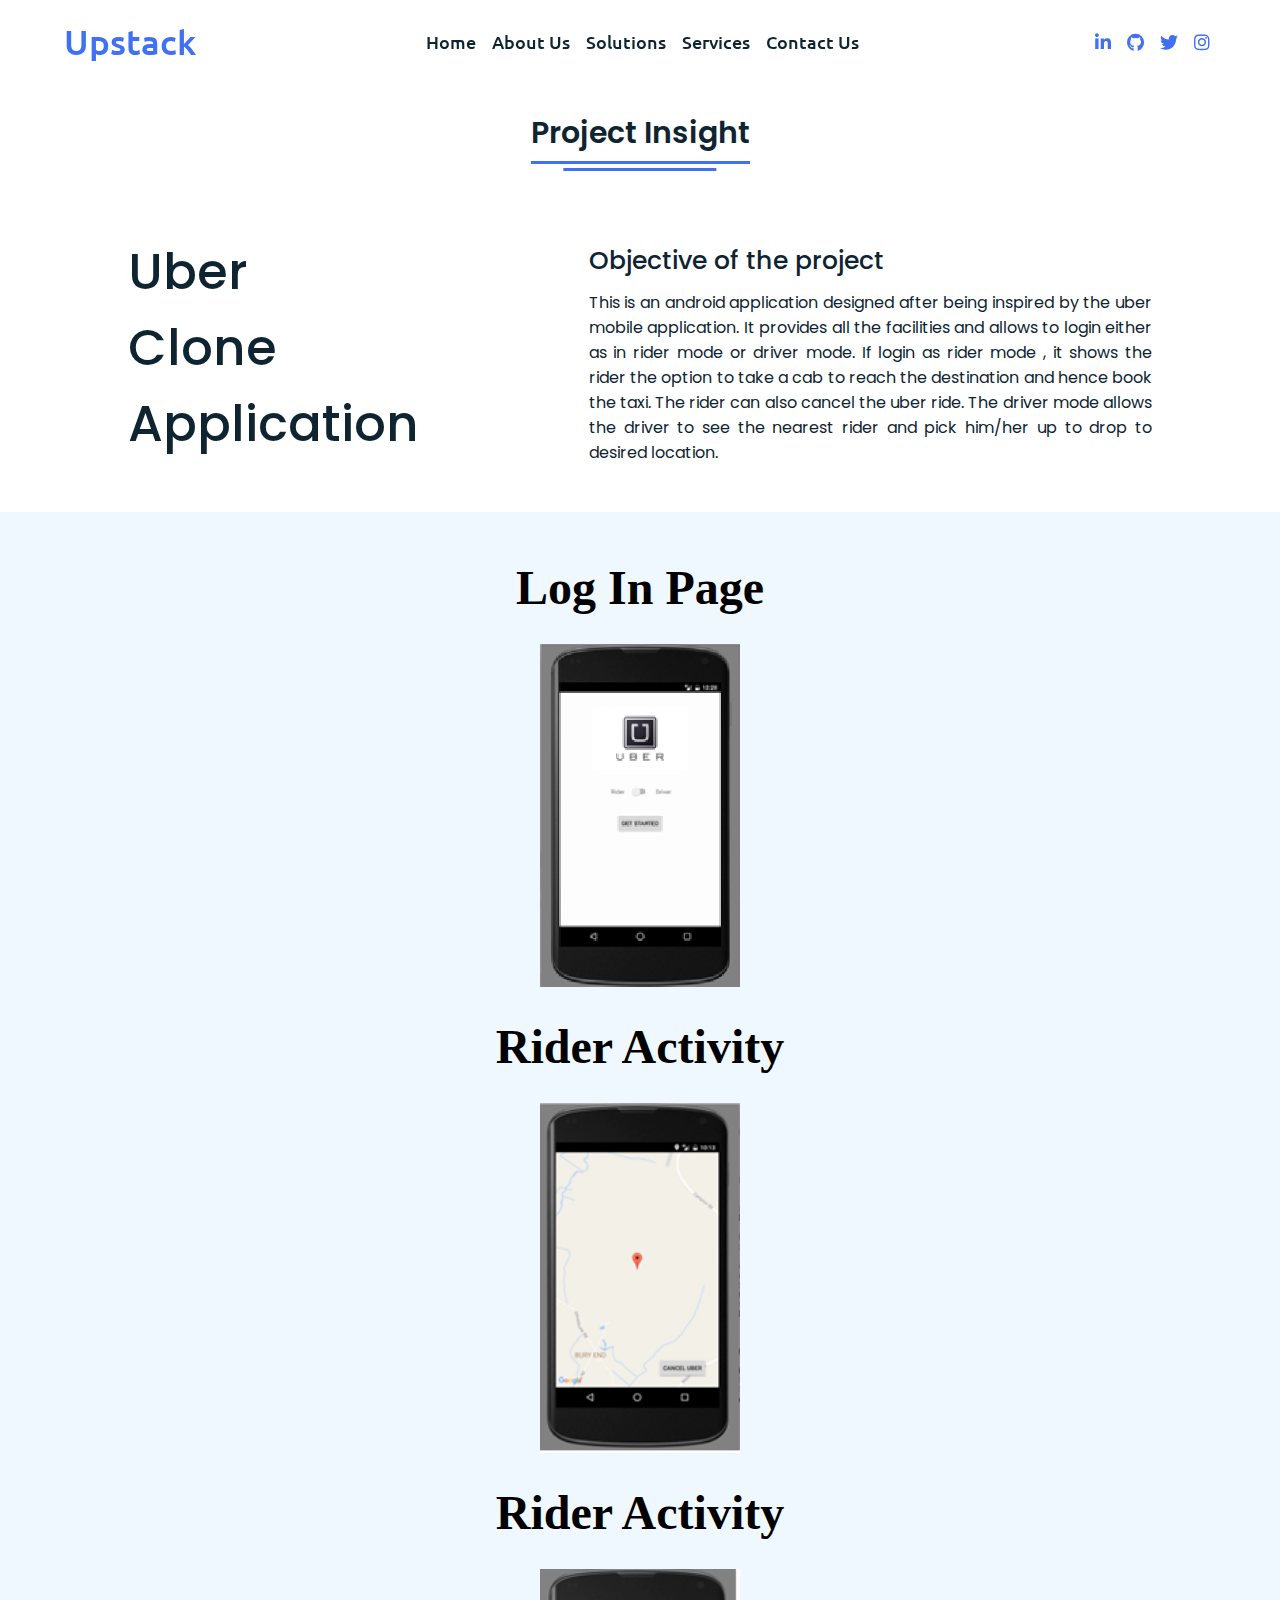
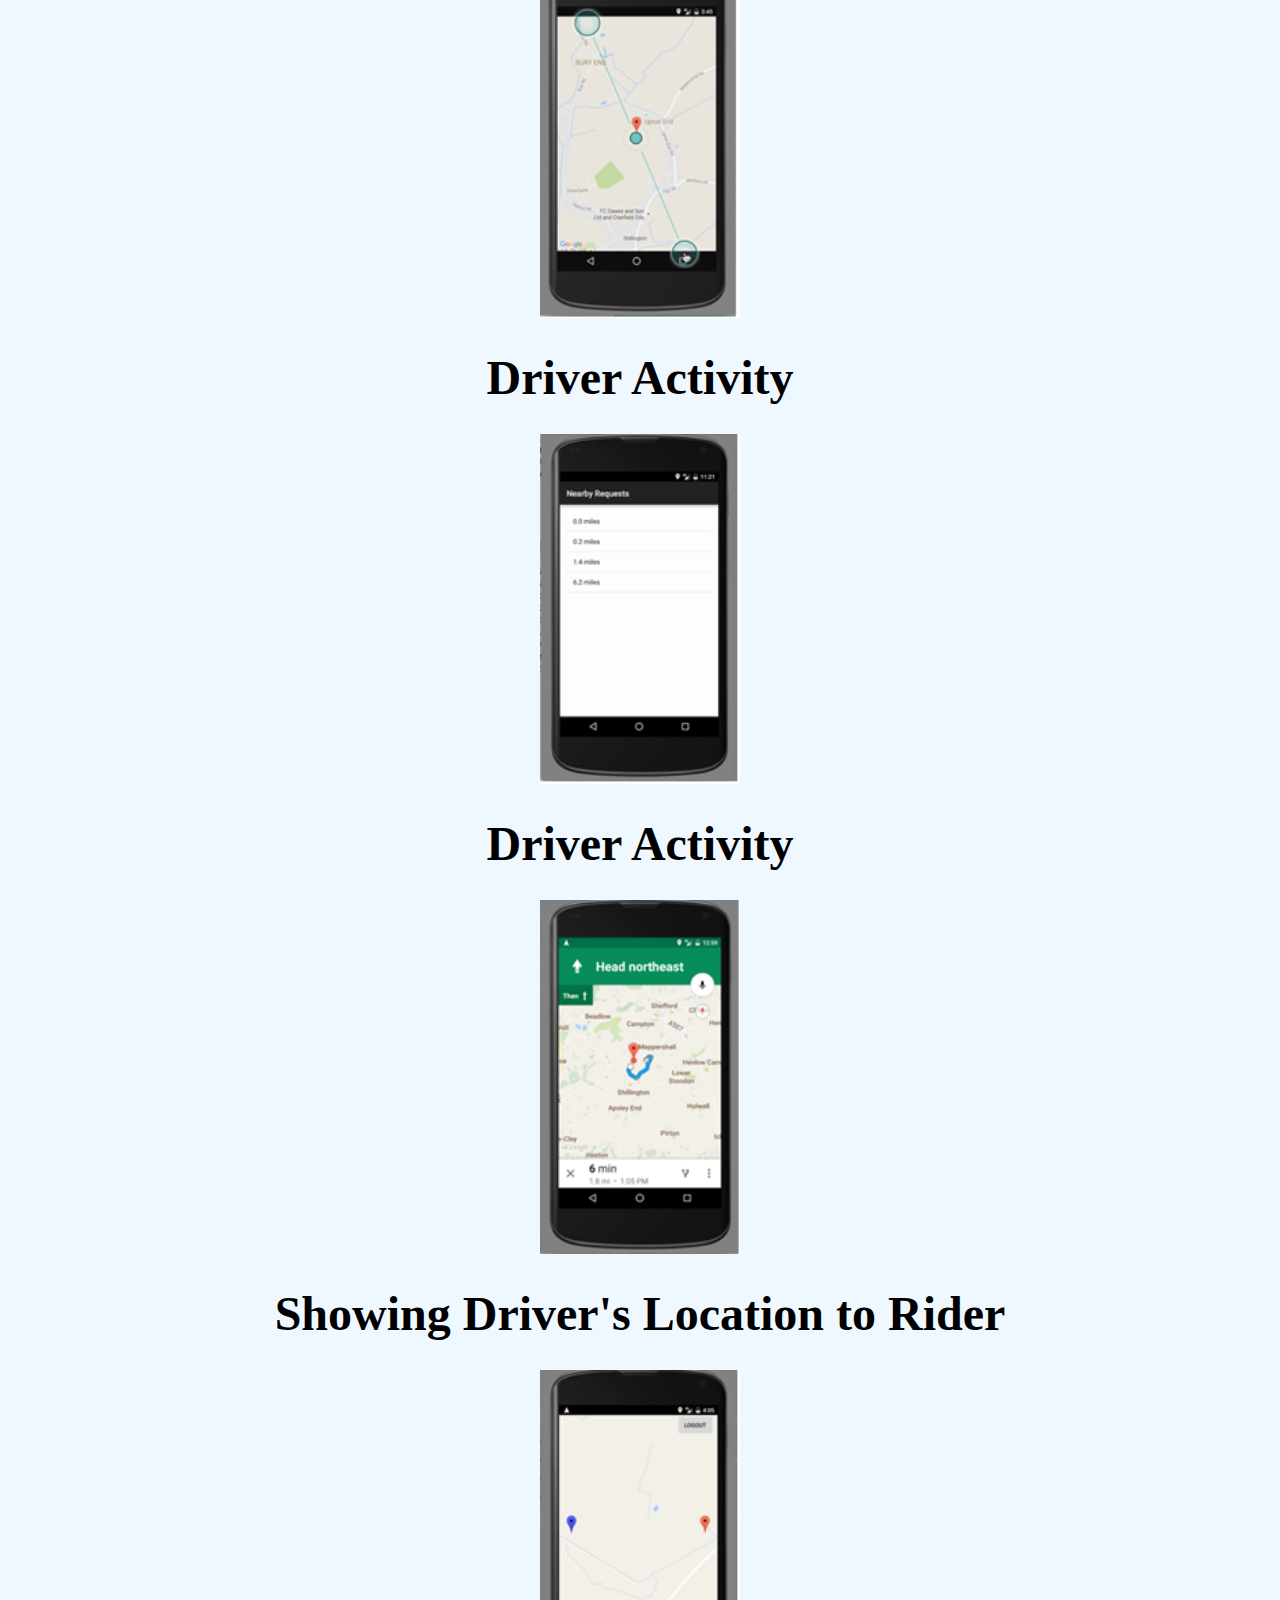
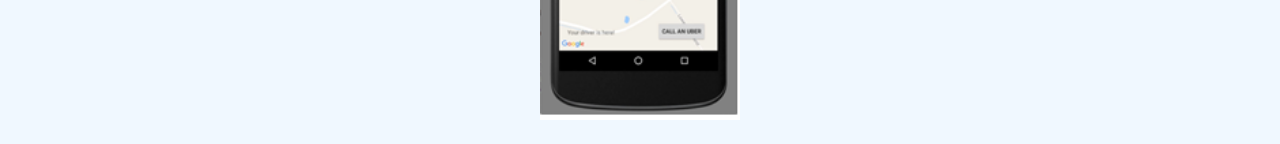
<file: app.html>
<!DOCTYPE html>
<html lang="en" dir="ltr">
  <head>
    <meta charset="utf-8">
    <title>Project:Library Management Sysytem</title>
    <link rel="stylesheet" href="styles.css">
    <link rel="stylesheet" href="https://stackpath.bootstrapcdn.com/bootstrap/4.5.0/css/bootstrap.min.css" integrity="sha384-9aIt2nRpC12Uk9gS9baDl411NQApFmC26EwAOH8WgZl5MYYxFfc+NcPb1dKGj7Sk" crossorigin="anonymous">

    <!-- Fontawesome CDN Link -->
    <link rel="stylesheet" href="https://cdnjs.cloudflare.com/ajax/libs/font-awesome/5.15.2/css/all.min.css"/>
    <link rel="stylesheet" href="https://cdnjs.cloudflare.com/ajax/libs/font-awesome/4.7.0/css/font-awesome.min.css">
    <!-- bootstrap scripts -->
    <script src="https://code.jquery.com/jquery-3.5.1.slim.min.js" integrity="sha384-DfXdz2htPH0lsSSs5nCTpuj/zy4C+OGpamoFVy38MVBnE+IbbVYUew+OrCXaRkfj" crossorigin="anonymous"></script>
    <script src="https://cdn.jsdelivr.net/npm/popper.js@1.16.0/dist/umd/popper.min.js" integrity="sha384-Q6E9RHvbIyZFJoft+2mJbHaEWldlvI9IOYy5n3zV9zzTtmI3UksdQRVvoxMfooAo" crossorigin="anonymous"></script>
    <script src="https://stackpath.bootstrapcdn.com/bootstrap/4.5.0/js/bootstrap.min.js" integrity="sha384-OgVRvuATP1z7JjHLkuOU7Xw704+h835Lr+6QL9UvYjZE3Ipu6Tp75j7Bh/kR0JKI" crossorigin="anonymous"></script>

     <meta name="viewport" content="width=device-width, initial-scale=1.0">
  </head>
  <body>

    <!-- navgaition menu -->
    <nav>
      <div class="navbar">
        <div class="logo"><a href="#">Upstack</a></div>
        <ul class="menu">
          <li><a href="main.html">Home</a></li>
          <li><a href="main.html#about">About Us</a></li>
          <li><a href="main.html#skills">Solutions</a></li>
          <li><a href="main.html#services">Services</a></li>
            <li><a href="contact.html">Contact Us</a></li>

            <div class="cancel-btn">
              <i class="fas fa-times"></i>
            </div>
        </ul>
        <div class="media-icons">
          <a href="https://www.linkedin.com/in/harshil-arora"><i class='fab fa-linkedin'></i></a>
          <a href="https://github.com/Harshil2511"><i class='fab fa-github'></i></a>
          <a href="https://twitter.com/Harshil93812689"><i class="fab fa-twitter"></i></a>
          <a href="https://www.instagram.com/harshil.arora_01/"><i class="fab fa-instagram"></i></a>
        </div>
      </div>
      <div class="menu-btn">
        <i class="fas fa-bars"></i>
      </div>
    </nav>

    <!-- description section -->
    <section class="project" id="Projects">
      <div class="content">
        <div class="title" id="project-title" ><span>Project Insight</span></div>
      <div class="project-details">
        <div class="left">
        <p>Uber<br>Clone <br>Application</p>
        </div>
        <div class="right">
          <div class="topic">Objective of the project</div>
          <p>This is an android application designed after being inspired by the uber
            mobile application. It provides all the facilities and allows to login either as in rider mode or driver mode.
            If login as rider mode , it shows the rider the option to take a cab to reach the destination and hence book the taxi.
            The rider can also cancel the uber ride. The driver mode allows the driver to see the nearest rider and pick him/her
             up to drop to desired location.

</p>

              <!-- <div class="button">
                  <a href="https://github.com/Harshil2511/Uber-Clone">
                <button >View Source Code</button>
              </div> -->
        </div>
      </div>
      </div>
    </section>


      <section  class="colored-section"id="testimonials">
        <div id="testimonial-carousel" class="carousel slide" data-ride="carousel">
          <div class="carousel-inner">
            <div class="carousel-item active container-fluid ">
              <h2 class="testimonial-text" >Log In Page</h2>
              <img class="testimonial1-img" src="Images/Uber-Login.png" alt="login-profile">
          </div>

            <div class="carousel-item container-fluid">
              <h2 class="testimonial-text">Rider Activity</h2>
              <img class="testimonial1-img" src="Images/Rider.png" alt="user-profile">
            </div>

            <div class="carousel-item container-fluid">
              <h2 class="testimonial-text">Rider Activity</h2>
              <img class="testimonial1-img" src="Images/rider2.png" alt="admin-profile">
            </div>

            <div class="carousel-item container-fluid">
              <h2 class="testimonial-text">Driver Activity</h2>
              <img class="testimonial1-img" src="Images/driver.png" alt="generate-req">
            </div>

            <div class="carousel-item container-fluid">
              <h2 class="testimonial-text">Driver Activity</h2>
              <img class="testimonial1-img" src="Images/driver2.png" alt="generate-req">
            </div>



            <div class="carousel-item container-fluid">
              <h2 class="testimonial-text">Showing Driver's Location to Rider</h2>
              <img class="testimonial1-img" src="Images/location.png" alt="book=return">
            </div>

          </div>
          <a class="carousel-control-prev" aria-hidden="true" href="#testimonial-carousel" role="button" data-slide="prev">
            <span class="carousel-control-prev-icon"></span>

          </a>
          <a class="carousel-control-next" aria-hidden="true"  href="#testimonial-carousel" role="button" data-slide="next">
            <span class="carousel-control-next-icon"></span>

          </a>
        </div>
      <!-- </section>
      <section class="project" id="Projects">
        <div class="content">
      <div class="button">
        <button id="src-code-button">View Source Code</button>
      </div> -->

      </div>




        <script src="script.js"></script>
        </body>
      </html>
</file>
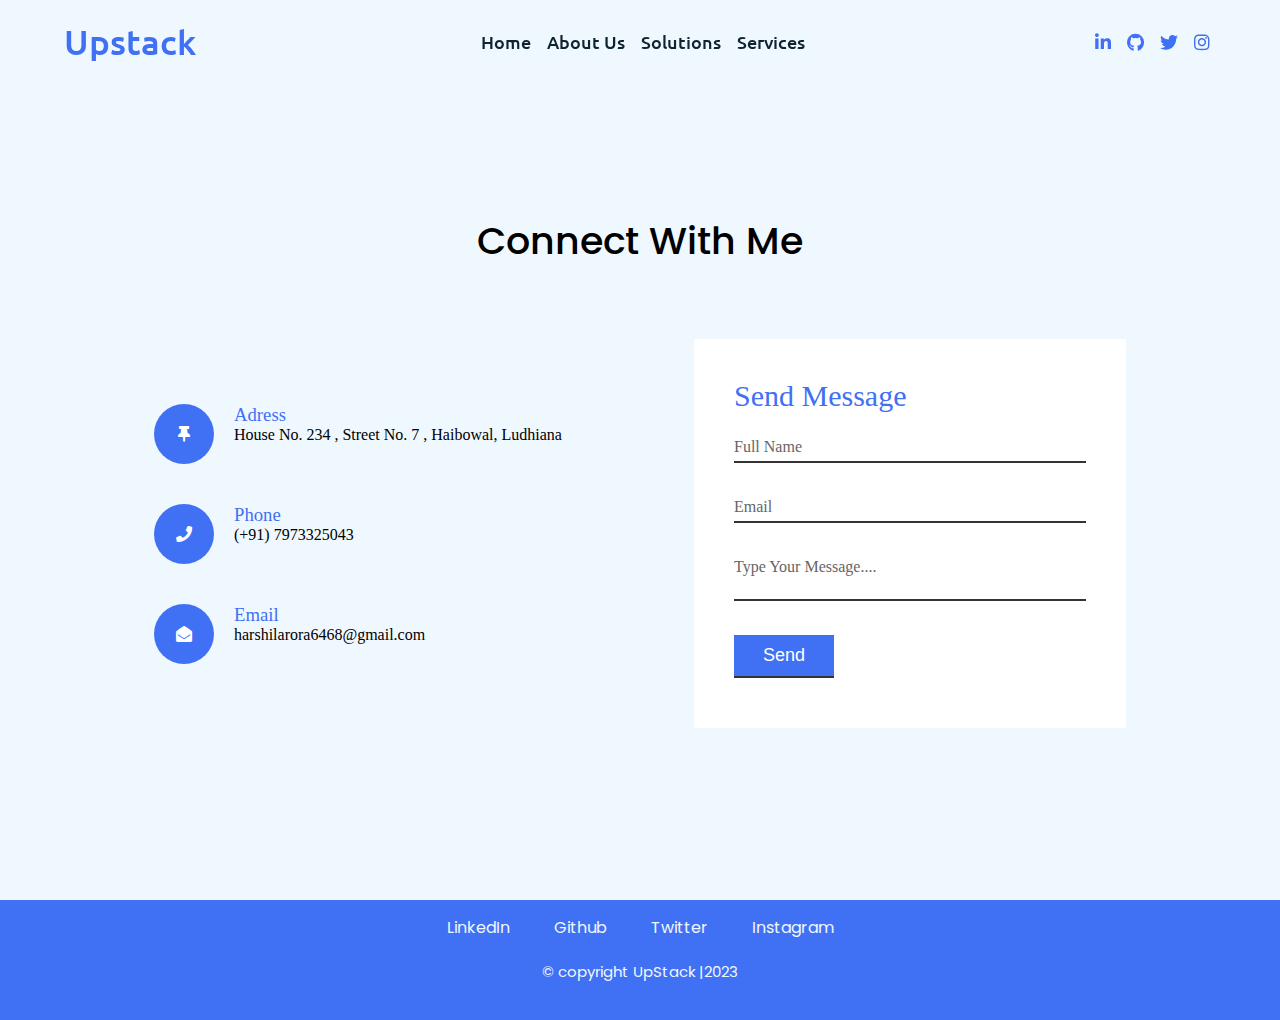
<file: contact.html>
<!DOCTYPE html>
<html lang="en" dir="ltr">
  <head>
    <meta charset="utf-8">
    <title>Contact Me</title>
    <link rel="stylesheet" href="styles.css">
    <!-- Fontawesome CDN Link -->
    <link rel="stylesheet" href="https://cdnjs.cloudflare.com/ajax/libs/font-awesome/5.15.2/css/all.min.css"/>
    <link rel="stylesheet" href="https://cdnjs.cloudflare.com/ajax/libs/font-awesome/4.7.0/css/font-awesome.min.css">
     <meta name="viewport" content="width=device-width, initial-scale=1.0">
  </head>
  <body>

    <!-- navgaition menu -->
    <nav>
      <div class="navbar">
        <div class="logo"><a href="#">Upstack</a></div>
        <ul class="menu">
            <li><a href="main.html">Home</a></li>
            <li><a href="main.html#about">About Us</a></li>
            <li><a href="main.html#skills">Solutions</a></li>
            <li><a href="main.html#services">Services</a></li>

            <div class="cancel-btn">
              <i class="fas fa-times"></i>
            </div>
        </ul>
        <div class="media-icons">
          <a href="https://www.linkedin.com/in/harshil-arora"><i class='fab fa-linkedin'></i></a>
          <a href="https://github.com/Harshil2511"><i class='fab fa-github'></i></a>
          <a href="https://twitter.com/Harshil93812689"><i class="fab fa-twitter"></i></a>
          <a href="https://www.instagram.com/harshil.arora_01/"><i class="fab fa-instagram"></i></a>
        </div>
      </div>
      <div class="menu-btn">
        <i class="fas fa-bars"></i>
      </div>
    </nav>

<section class ="contact1">
  <div class="content">
    <span><h2>Connect With Me</h2></span>

    <!-- <p>Lorem ipsum dolor sit amet, consectetur adipisicing elit, sed do eiusmod tempor incidiim ad minim veniam, quiz</p> -->
      </div>
      <div class="container">
        <div class="contactInfo">
          <div class="box">
            <div class="icon"><i class='fas fa-thumbtack'></i></div>
            <div class="text">
              <h3>Adress</h3>
              <p>House No. 234 , Street No. 7 , Haibowal, Ludhiana</p>
            </div>
          </div>
          <div class="box">
            <div class="icon"><i class="fas fa-phone"></i></div>
            <div class="text">
              <h3>Phone</h3>
              <p>(+91) 7973325043</p>
            </div>
          </div>
          <div class="box">
            <div class="icon"><i class="fas fa-envelope-open"></i></div>
            <div class="text">
              <h3>Email</h3>
              <p>harshilarora6468@gmail.com</p>
            </div>
          </div>
        </div>
        <div class="contactForm">
          <form class="" action="mailto:harshilarora6468@gmail.com" method="post">
            <h2>Send Message</h2>
            <div class="inputBox">
              <input type="text" name="" required="required" value="">
              <span>Full Name</span>
            </div>
            <div class="inputBox">
              <input type="text" name="" required="required" value="">
              <span>Email</span>
            </div>
            <div class="inputBox">
              <textarea required="required"></textarea>
              <span>Type Your Message....</span>
            </div>
            <div class="inputBox">
              <input type="submit" name=""  value="Send">

            </div>

          </form>


        </div>
      </div>

</section>

<footer>
  <div class="text">
    <!-- <span>Created By <a href="#">Harshil Arora</a> | &#169; 2022 All Rights Reserved</span> -->
    <a class="footer-link" href="https://www.linkedin.com/in/harshil-arora">LinkedIn</a>
    <a class="footer-link" href="https://github.com/Harshil2511">Github</a>
    <a class="footer-link" href="https://twitter.com/Harshil93812689">Twitter</a>
    <a class="footer-link" href="https://www.instagram.com/harshil.arora_01/">Instagram</a>

    <p class="copyright"> © copyright UpStack |2023</p>
  </div>
</footer>

  <script src="script.js"></script>
  </body>
</html>
</file>
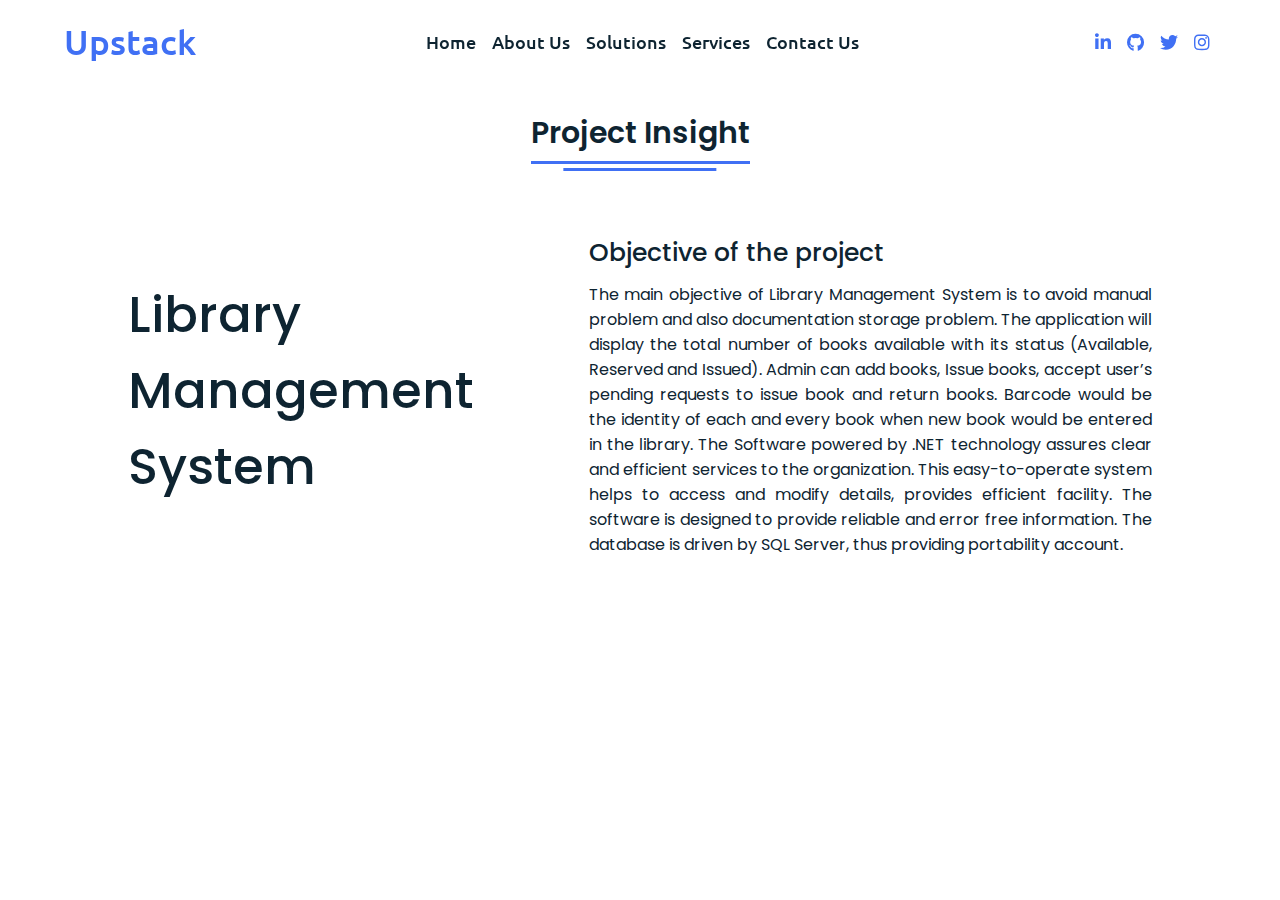
<file: lms.html>
<!DOCTYPE html>
<html lang="en" dir="ltr">
  <head>
    <meta charset="utf-8">
    <title>Project:Library Management Sysytem</title>
    <link rel="stylesheet" href="styles.css">
    <link rel="stylesheet" href="https://stackpath.bootstrapcdn.com/bootstrap/4.5.0/css/bootstrap.min.css" integrity="sha384-9aIt2nRpC12Uk9gS9baDl411NQApFmC26EwAOH8WgZl5MYYxFfc+NcPb1dKGj7Sk" crossorigin="anonymous">

    <!-- Fontawesome CDN Link -->
    <link rel="stylesheet" href="https://cdnjs.cloudflare.com/ajax/libs/font-awesome/5.15.2/css/all.min.css"/>
    <link rel="stylesheet" href="https://cdnjs.cloudflare.com/ajax/libs/font-awesome/4.7.0/css/font-awesome.min.css">
    <!-- bootstrap scripts -->
    <script src="https://code.jquery.com/jquery-3.5.1.slim.min.js" integrity="sha384-DfXdz2htPH0lsSSs5nCTpuj/zy4C+OGpamoFVy38MVBnE+IbbVYUew+OrCXaRkfj" crossorigin="anonymous"></script>
    <script src="https://cdn.jsdelivr.net/npm/popper.js@1.16.0/dist/umd/popper.min.js" integrity="sha384-Q6E9RHvbIyZFJoft+2mJbHaEWldlvI9IOYy5n3zV9zzTtmI3UksdQRVvoxMfooAo" crossorigin="anonymous"></script>
    <script src="https://stackpath.bootstrapcdn.com/bootstrap/4.5.0/js/bootstrap.min.js" integrity="sha384-OgVRvuATP1z7JjHLkuOU7Xw704+h835Lr+6QL9UvYjZE3Ipu6Tp75j7Bh/kR0JKI" crossorigin="anonymous"></script>

     <meta name="viewport" content="width=device-width, initial-scale=1.0">
  </head>
  <body>

    <!-- navgaition menu -->
    <nav>
      <div class="navbar">
        <div class="logo"><a href="#">Upstack</a></div>
        <ul class="menu">
          <li><a href="main.html">Home</a></li>
          <li><a href="main.html#about">About Us</a></li>
          <li><a href="main.html#skills">Solutions</a></li>
          <li><a href="main.html#services">Services</a></li>
            <li><a href="contact.html">Contact Us</a></li>

            <div class="cancel-btn">
              <i class="fas fa-times"></i>
            </div>
        </ul>
        <div class="media-icons">
          <a href="https://www.linkedin.com/in/harshil-arora"><i class='fab fa-linkedin'></i></a>
          <a href="https://github.com/Harshil2511"><i class='fab fa-github'></i></a>
          <a href="https://twitter.com/Harshil93812689"><i class="fab fa-twitter"></i></a>
          <a href="https://www.instagram.com/harshil.arora_01/"><i class="fab fa-instagram"></i></a>
        </div>
      </div>
      <div class="menu-btn">
        <i class="fas fa-bars"></i>
      </div>
    </nav>

    <!-- description section -->
    <section class="project" id="Projects">
      <div class="content">
        <div class="title" id="project-title" ><span>Project Insight</span></div>
      <div class="project-details">
        <div class="left">
        <p>Library <br>Management <br>System</p>
        </div>
        <div class="right">
          <div class="topic">Objective of the project</div>
          <p>
            The main objective of Library Management System is to avoid manual problem and also documentation storage problem.
             The application will display the total number of books available with its status (Available, Reserved and Issued).
             Admin can add books, Issue books, accept user’s pending requests to issue book and return books.
             Barcode would be the identity of each and every book when new book would be entered in the library.
             The Software powered by .NET technology assures clear and efficient services to the organization.
              This easy-to-operate system helps to access and modify details, provides efficient facility.
              The software is designed to provide reliable and error free information.
               The database is driven by SQL Server, thus providing portability account.
                </p>

              <!-- <div class="button">
                  <a href="https://github.com/Harshil2511/LMS">
                <button >View Source Code</button>
              </div> -->
        </div>
      </div>
      </div>
    </section>






        <script src="script.js"></script>
        </body>
      </html>
</file>
<file: styles.css>
/* Google Font CDN Link */
@import url('https://fonts.googleapis.com/css2?family=Poppins:wght@400;500;600;700&family=Ubuntu:wght@400;500;700&display=swap');
*{
  margin: 0;
  padding: 0;
  box-sizing: border-box;
  text-decoration: none;
  scroll-behavior: smooth;
}

/* Custom Scroll Bar CSS */
::-webkit-scrollbar {
    width: 10px;
}
::-webkit-scrollbar-track {
    background: #f1f1f1;
}
::-webkit-scrollbar-thumb {
    background: #6e93f7;
    border-radius: 12px;
    transition: all 0.3s ease;
}

::-webkit-scrollbar-thumb:hover {
    background: #4070f4;
}
/* navbar styling */
nav{
  position: fixed;
  width: 100%;
  padding: 20px 0;
  z-index: 998;
  transition: all 0.3s ease;
  font-family: 'Ubuntu', sans-serif;
}
nav.sticky{
  background: #4070f4;
  padding: 13px 0;
}
nav .navbar{
  width: 90%;
  display: flex;
  justify-content: space-between;
  align-items: center;
  margin: auto;
}
nav .navbar .logo a{
  font-weight: 500;
  font-size: 35px;
  color: #4070f4;
}
nav.sticky .navbar .logo a{
  color: #fff;
}
nav .navbar .menu{
  display: flex;
  position: relative;
}
nav .navbar .menu li{
  list-style: none;
  margin: 0 8px;
}
.navbar .menu a{
  font-size: 18px;
  font-weight: 500;
  color: #0E2431;
  padding: 6px 0;
  transition: all 0.4s ease;
}
.navbar .menu a:hover{
  color: #4070f4;
}
nav.sticky .menu a{
  color: #FFF;
}
nav.sticky .menu a:hover{
  color: #0E2431;
}
.navbar .media-icons a{
  color: #4070f4;
  font-size: 18px;
  margin: 0 6px;
}
nav.sticky .media-icons a{
  color: #FFF;
}

/* Side Navigation Menu Button CSS */
nav .menu-btn,
.navbar .menu .cancel-btn{
  position: absolute;
  color: #fff;
  right: 30px;
  top: 20px;
  font-size: 20px;
  cursor: pointer;
  transition: all 0.3s ease;
  display: none;
}
nav .menu-btn{
  color: #4070f4;
}
nav.sticky .menu-btn{
  color: #FFF;
}
.navbar .menu .menu-btn{
  color: #fff;
}

/* home section styling */
.home{
  height: 100vh;
  width: 100%;
  background: url(" Images/background.png") no-repeat;
  background-size: cover;
  background-position: center;
  background-attachment: fixed;
  font-family: 'Ubuntu', sans-serif;
}
.home .home-content{
  width: 90%;
  height: 100%;
  margin: auto;
  display: flex;
  flex-direction: column;
  justify-content: center;
}
.home .text-one{
  font-size: 25px;
  color: #0E2431;
}
.home .text-two{
  color: #0E2431;
  font-size: 75px;
  font-weight: 600;
  margin-left: -3px;
}
.home .text-three{
  font-size: 40px;
  margin: 5px 0;
  color: #4070f4;
}
.home .text-four{
  font-size: 23px;
  margin: 5px 0;
  color: #0E2431;
}
.home .button{
  margin: 14px 0;
}
.home .button button{
  outline: none;
  padding: 8px 16px;
  border-radius: 6px;
  font-size: 25px;
  font-weight: 400;
  background: #4070f4;
  color: #fff;
  cursor: pointer;
  border: 2px solid transparent;
  transition: all 0.4s ease;
}
.home .button button:hover{
  border-color: #4070f4;
  background-color: #fff;
  color: #4070f4;
}

/* About Section Styling */
/* Those Elements Where We Have Apply Same CSS,
 I'm Selecting Directly 'Section Tag' and 'Class'  */
section{
  padding-top: 40px;
}
section .content{
  width: 80%;
  margin: 40px auto;
  font-family: 'Poppins', sans-serif;
}
.about .about-details{
  display: flex;
  justify-content: space-between;
  align-items: center;
}
section .title{
  display: flex;
  justify-content: center;
  margin-bottom: 40px;
}
section .title span{
  color: #0E2431;
  font-size: 30px;
  font-weight: 600;
  position: relative;
  padding-bottom: 8px;
}
section .title span::before,
section .title span::after{
  content: '';
  position: absolute;
  height: 3px;
  width: 100%;
  background: #4070f4;
  left: 0;
  bottom: 0;
}
section .title span::after{
  bottom: -7px;
  width: 70%;
  left: 50%;
  transform: translateX(-50%);
}
.about .about-details .left{
  width: 45%;
}
.about .left img{
  height: 400px;
  width: 400px;
  object-fit: cover;
  border-radius: 12px;
}
.about-details .right{
  width: 55%;
}
section  .topic{
  color: #0E2431;
  font-size: 25px;
  font-weight: 500;
  margin-bottom: 10px;
}
.about-details .right p{
  text-align: justify;
  color: #0E2431;
}
section .button{
  margin: 16px 0;
}
section .button button{
  outline: none;
  padding: 8px 16px;
  border-radius: 4px;
  font-size: 25px;
  font-weight: 400;
  background: #4070f4;
  color: #fff;
  border: 2px solid transparent;
  cursor: pointer;
  transition: all 0.4s ease;
}
section .button button:hover{
  border-color: #4070f4;
  background-color: #fff;
  color: #4070f4;
}

 /* My Skills CSS */
 .skills{
   background: #F0F8FF;
 }
 .skills .content{
   padding: 40px 0;
 }
 .skills .skills-details{
   display: flex;
   justify-content: space-between;
   align-items: center;
 }
 .skills-details .text{
   width: 50%;
 }
 .skills-details p{
   color: #0E2431;
   text-align: justify;
 }
.skills .skills-details .experience{
  display: flex;
  align-items: center;
  margin: 0 10px;
}
.skills-details .experience .num{
  color: #0E2431;
  font-size: 80px;
}
.skills-details .experience .exp{
  color: #0E2431;
  margin-left: 20px;
  font-size: 18px;
  font-weight: 500;
  margin: 0 6px;
}
.skills-details .boxes{
  width: 45%;
  display: flex;
  flex-wrap: wrap;
  justify-content: space-between;
}
.skills-details .box{
  width: calc(100% / 2 - 20px);
  margin: 20px 0;
}
.skills-details .boxes .topic{
  font-size: 25px;
  color: #4070f4;
}
.skills-details .boxes .list{
  font-size: 20px;
  color: #4070f4;
}

/* My Services CSS */
.services .boxes{
  display: flex;
  flex-wrap: wrap;
  justify-content: space-between;
}
.services .boxes .box{
  margin: 20px 0;
  width: calc(100% / 3 - 20px);
  text-align: center;
  border-radius: 12px;
  padding: 30px 10px;
  box-shadow: 0 5px 10px rgba(0, 0, 0, 0.12);
  cursor: default;
  transition: all 0.4s ease;
}
.services .boxes .box:hover{
  background: #4070f4;
  color: #fff;
}
.services .boxes .box .icon{
  height: 50px;
  width: 50px;
  background: #4070f4;
  border-radius: 50%;
  text-align: center;
  line-height: 50px;
  font-size: 18px;
  color: #fff;
  margin: 0 auto 10px auto;
  transition: all 0.4s ease;
}
.boxes .box:hover .icon{
  background-color: #fff;
  color: #4070f4;
}
.services .boxes .box:hover .topic,
.services .boxes .box:hover p{
  color: #0E2431;
  transition: all 0.4s ease;
}
.services .boxes .box:hover .topic,
.services .boxes .box:hover p{
  color: #fff;
}
/* Contact Me CSS */
.contact{
  background: #F0F8FF;
}
.contact .content{
  margin: 0 auto;
  padding: 30px 0;
}
.contact .text{
  width: 80%;
  text-align: center;
  margin: auto;
}

/* Footer CSS */
footer{
  background: #4070f4;
  padding: 15px 0;
  text-align: center;
  font-family: 'Poppins', sans-serif;
  height: 120px;

}
footer .text span{
  margin :10px 20px;
  padding: 20px 0 10px;
  font-size: 12px;
  font-weight: 400;
  color: #fff;
  padding-top: 10px;
}
 footer .copyright{
   padding-top: 20px;
   font-size: 15px;
color:#F0F8FF;
 }

footer .footer-link{
  padding-top: 10px;
  color:#F0F8FF;
  margin:10px 20px;
}

footer .footer-link:hover{
  color:black;
}

/* Scroll TO Top Button CSS */
.scroll-button a{
  position: fixed;
  bottom: 20px;
  right: 20px;
  color: #fff;
  background: #4070f4;
  padding: 7px 12px;;
  font-size: 18px;
  border-radius: 6px;
  box-shadow: rgba(0, 0, 0, 0.15);
  display: none;
}


/* Responsive Media Query */
@media (max-width: 1190px) {
  section .content{
    width: 85%;
  }
}
@media (max-width: 1000px) {
  .about .about-details{
    justify-content: center;
    flex-direction: column;
  }
  .about .about-details .left{
    display: flex;
    justify-content: center;
    width: 100%;
  }
  .about-details .right{
    width: 90%;
    margin: 40px 0;
  }
  .services .boxes .box{
    margin: 20px 0;
    width: calc(100% / 2 - 20px);
  }
}
@media (max-width: 900px) {
  .about .left img{
    height: 350px;
    width: 350px;
  }
}

@media (max-width: 750px) {
  nav .navbar{
    width: 90%;
  }
  nav .navbar .menu{
    position: fixed;
    left: -100%;
    top: 0;
    background: #0E2431;
    height: 100vh;
    max-width: 400px;
    width: 100%;
    padding-top: 60px;
    flex-direction: column;
    align-items: center;
    transition: all 0.5s ease;
  }
  .navbar.active .menu{
    left: 0;
  }
  nav .navbar .menu a{
    font-size: 23px;
    display: block;
    color: #fff;
    margin: 10px 0;
  }
  nav.sticky .menu a:hover{
    color: #4070f4;
  }
  nav .navbar .media-icons{
    display: none;
  }
  nav .menu-btn,
  .navbar .menu .cancel-btn{
    display: block;
  }
  .home .text-two{
    font-size: 65px;
  }
  .home .text-three{
    font-size: 35px;
  }
  .skills .skills-details{
    align-items: center;
    justify-content: center;
    flex-direction: column;
  }
  .skills-details .text{
    width: 100%;
    margin-bottom: 50px;
  }
  .skills-details .boxes{
    justify-content: center;
    align-items: center;
    width: 100%;
  }
  .services .boxes .box{
    margin: 20px 0;
    width: 100%;
  }
  .contact .text{
    width: 100%;
}
}
/*contactme css styling*/
.contact1{
  position:relative;
  min-height: 100vh;
  padding: 50px 100px;
  display: flex;
  justify-content: center;
  align-items: center;
  flex-direction: column;
  background: #F0F8FF;

}
.contact1 .content{
  max-width: 800px;
  text-align: center;
}

.contact1 .content h2{
  font-size: 38px;
  font-weight: 500;
  color:black;
}
.contact1 .content p{

  font-weight: 300;
  color: black;
}
.container{
  width: 100%;
  display: flex;
  justify-content: center;
  align-items: center;
  margin-top: 30px;
}
.container .contactInfo{
  width: 50%;
  display: flex;
  flex-direction: column;
}
.container .contactInfo .box{
  position: relative;
  padding: 20px 0 ;
  display: flex;
}
.container .contactInfo .box .icon{
  min-width: 60px;
  height: 60px;
  background: #4070f4;
  display:flex;
  justify-content: center;
  align-items: center;
  border-radius: 50%;
  color: #fff;

}
.container .contactInfo .box .text{
  display: flex;
  margin-left: 20px;
  font-size: 16px;
  color: black;
  flex-direction: column;
  font-weight: 300;
}
.container .contactInfo .box .text h3{
  font-weight: 500;
  color:  #4070f4;
}
.contactForm{
  width: 40%;
  padding: 40px;
  background: #fff;
}
.contactForm h2{
  font-size: 30px;
  color: #4070f4;
  font-weight: 500;
}
.contactForm .inputBox{
  position: relative;
  width: 100%;
  margin-top: 10px;
}
.contactForm .inputBox input,
.contactForm .inputBox textarea{
  width:100%;
  padding: 5px 0;
  font-size: 16px;
  margin: 10px 0;
  border: none;
  border-bottom: 2px solid #333;
  outline: none;
  resize: none;
}
.contactForm .inputBox span{
  position: absolute;
  left: 0;
  padding: 5px 0;
  font-size: 16px;
  margin: 10px 0;
  pointer-events: none;
  transition: 0.5s;
  color: #666;
}
.contactForm .inputBox input:focus ~span,
.contactForm .inputBox input:valid ~span,
.contactForm .inputBox textarea:focus ~span,
.contactForm .inputBox textarea:valid ~span{
  color:#4070f4;
  font-size: 12px;
  transform: translateY(-20px);
}
.contactForm .inputBox input[type="submit"]{
  width: 100px;
  background:#4070f4;
  color: #fff;
  cursor: pointer;
  padding:10px;
  font-size: 18px;
}

@media (max-width: 500px){
  .home .text-two{
    font-size: 55px;
  }
  .home .text-three{
    font-size: 33px;
  }
  .skills-details .boxes .per{
    font-size: 50px;
    color: #4070f4;
  }
  .contact1{
    padding: 50px;
  }
  .container{
    flex-direction: column;
  }
  .container .contactInfo{
    margin-bottom: 40px;
  }
  .container .contactInfo , .contactForm{
    width: 100%
  }
}

/* PROJECTS STYLING */
section #project-title{
  padding: 30px 30px;
}

.project .project-details{
  display: flex;
  justify-content: space-between;
  align-items: center;
}
.project .project-details .left{
  width: 45%;
  color: #0E2431;
  font-size: 50px;
  font-weight: 500;
  margin-bottom: 10px;
  text-align: justify;
}

.project-details .right{
  width: 55%;
}

.project-details .right p{
  text-align: justify;
  color: #0E2431;
}
.colored-section{
  background-color:#F0F8FF;
  color: black;
}

#testimonials{
  text-align: center;
  color:black;
}

.testimonial-text{
    font-size:3rem ;
    line-height: 1.5;

}
.testimonial-img{
    width:50%;
    margin: 20px;

}
.testimonial1-img{
    width:200px;
    length:400px;
    margin: 20px;

}
.carousel-control-prev .carousel-control-prev-icon {
    background-image: url("data:image/svg+xml;charset=utf8,%3Csvg xmlns='http://www.w3.org/2000/svg' fill='%234070f4' viewBox='0 0 8 8'%3E%3Cpath d='M5.25 0l-4 4 4 4 1.5-1.5-2.5-2.5 2.5-2.5-1.5-1.5z'/%3E%3C/svg%3E");
}

.carousel-control-next .carousel-control-next-icon {
    background-image: url("data:image/svg+xml;charset=utf8,%3Csvg xmlns='http://www.w3.org/2000/svg' fill='%234070f4' viewBox='0 0 8 8'%3E%3Cpath d='M2.75 0l-1.5 1.5 2.5 2.5-2.5 2.5 1.5 1.5 4-4-4-4z'/%3E%3C/svg%3E");
}
#src-code-button{
margin-left: 500px;
margin-bottom: 50px;

}


@media (max-width: 1000px) {
    .project .project-details{
      justify-content: center;
      flex-direction: column;
    }
    .project .project-details .left{
      display: flex;
      justify-content: center;
      width: 100%;
    }
    .project-details .right{
      width: 90%;
      margin: 40px 0;
    }
  }
</file>
